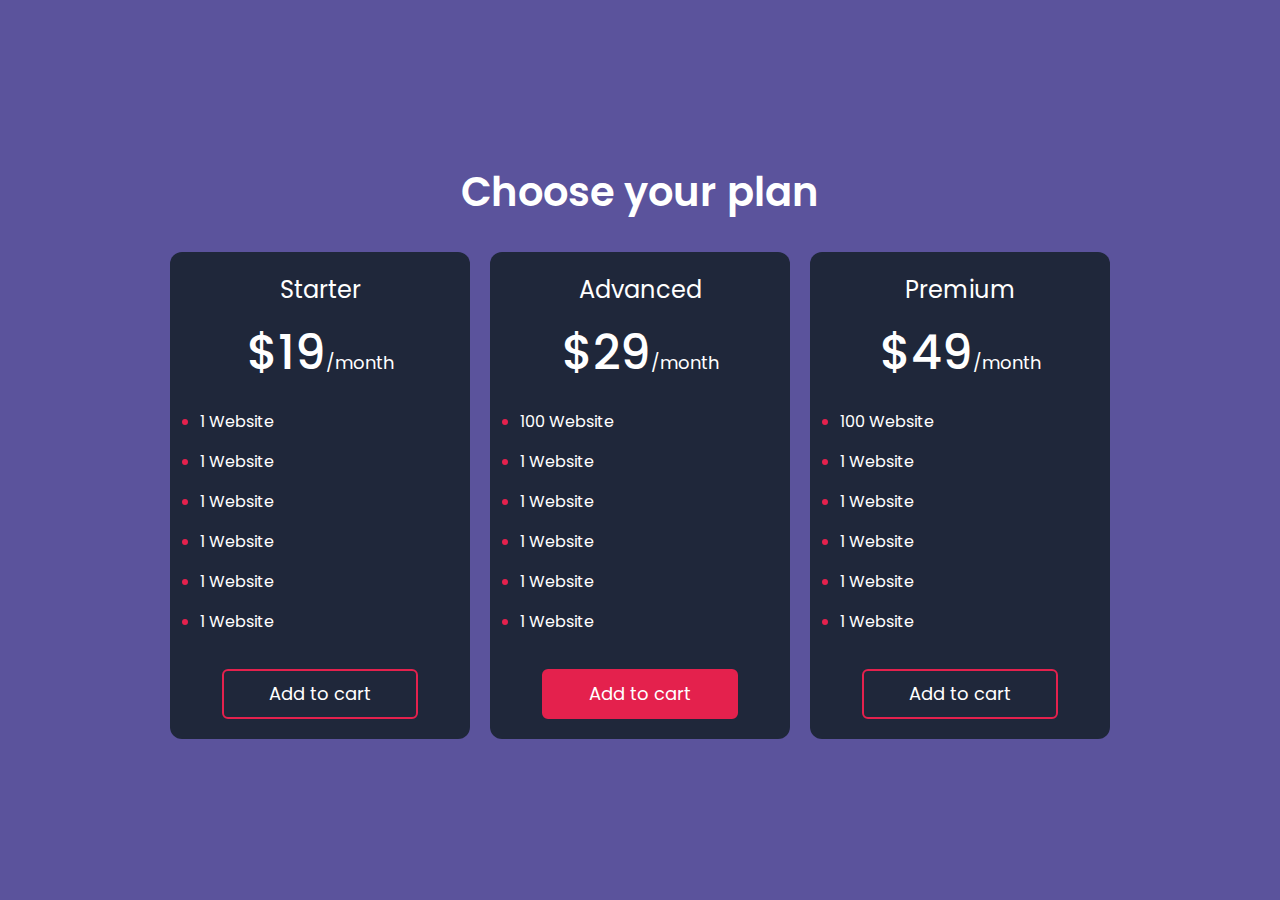
<file: 26-1-2026/Feature-plane-Project/index.html>
<!DOCTYPE html>
<html lang="en">

<head>
    <meta charset="UTF-8">
    <meta name="viewport" content="width=device-width, initial-scale=1.0">
    <title>Websites Planes</title>
    <link rel="stylesheet" href="style.css">
</head>

<body>
    <div class="plan-container">
        <h2>Choose your plan</h2>
        <div class="plans">
        <div class="basic plan">
            <h4 class="planed">Starter</h4>
            <h3>$19<span>/month</span></h3>
            <ul>
                <li>1 Website</li>
                <li>1 Website</li>
                <li>1 Website</li>
                <li>1 Website</li>
                <li>1 Website</li>
                <li>1 Website</li>
            </ul>
            <button onclick="planCheck('starter')">Add to cart</button>
        </div>
        <div class="advance plan">
            <h4 class="planed">Advanced</h4>
            <h3>$29<span>/month</span></h3>
            <ul>
                <li>100 Website</li>
                <li>1 Website</li>
                <li>1 Website</li>
                <li>1 Website</li>
                <li>1 Website</li>
                <li>1 Website</li>
            </ul>
            <button onclick="planCheck('Advance')">Add to cart</button>
        </div>
        <div class="primium plan">
            <h4 class="planed">Premium</h4>
            <h3>$49<span>/month</span></h3>
            <ul>
                <li>100 Website</li>
                <li>1 Website</li>
                <li>1 Website</li>
                <li>1 Website</li>
                <li>1 Website</li>
                <li>1 Website</li>
            </ul>
            <button onclick="planCheck('Premium')">Add to cart</button>
        </div>
        </div>
    </div>
    <script src="script.js"></script>
</body>

</html>
</file>
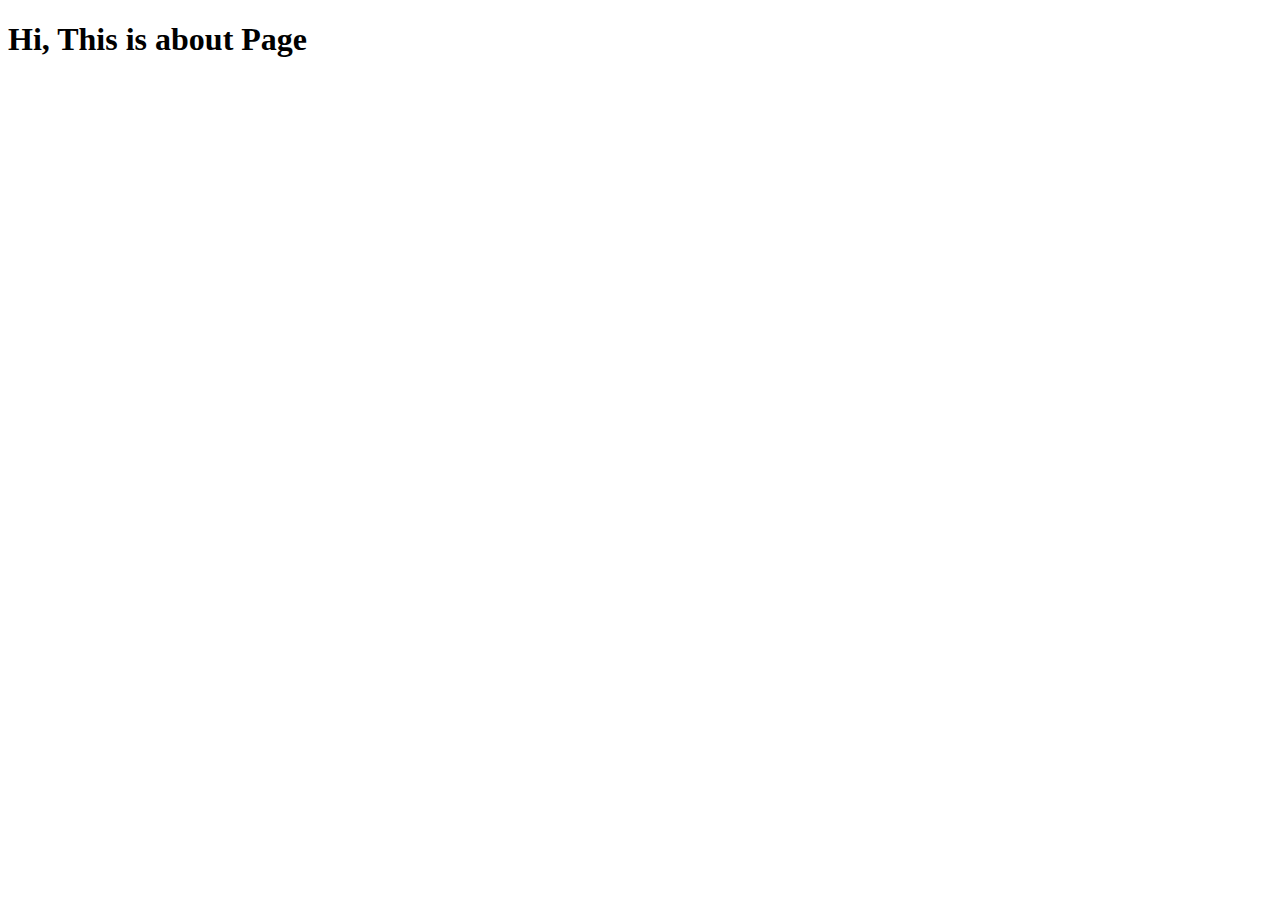
<file: 23-1-2026/about.html>
<!DOCTYPE html>
<html lang="en">
<head>
    <meta charset="UTF-8">
    <meta name="viewport" content="width=device-width, initial-scale=1.0">
    <title>Document</title>
</head>
<body>
    <h1>Hi, This is about Page</h1>
</body>
</html>
</file>
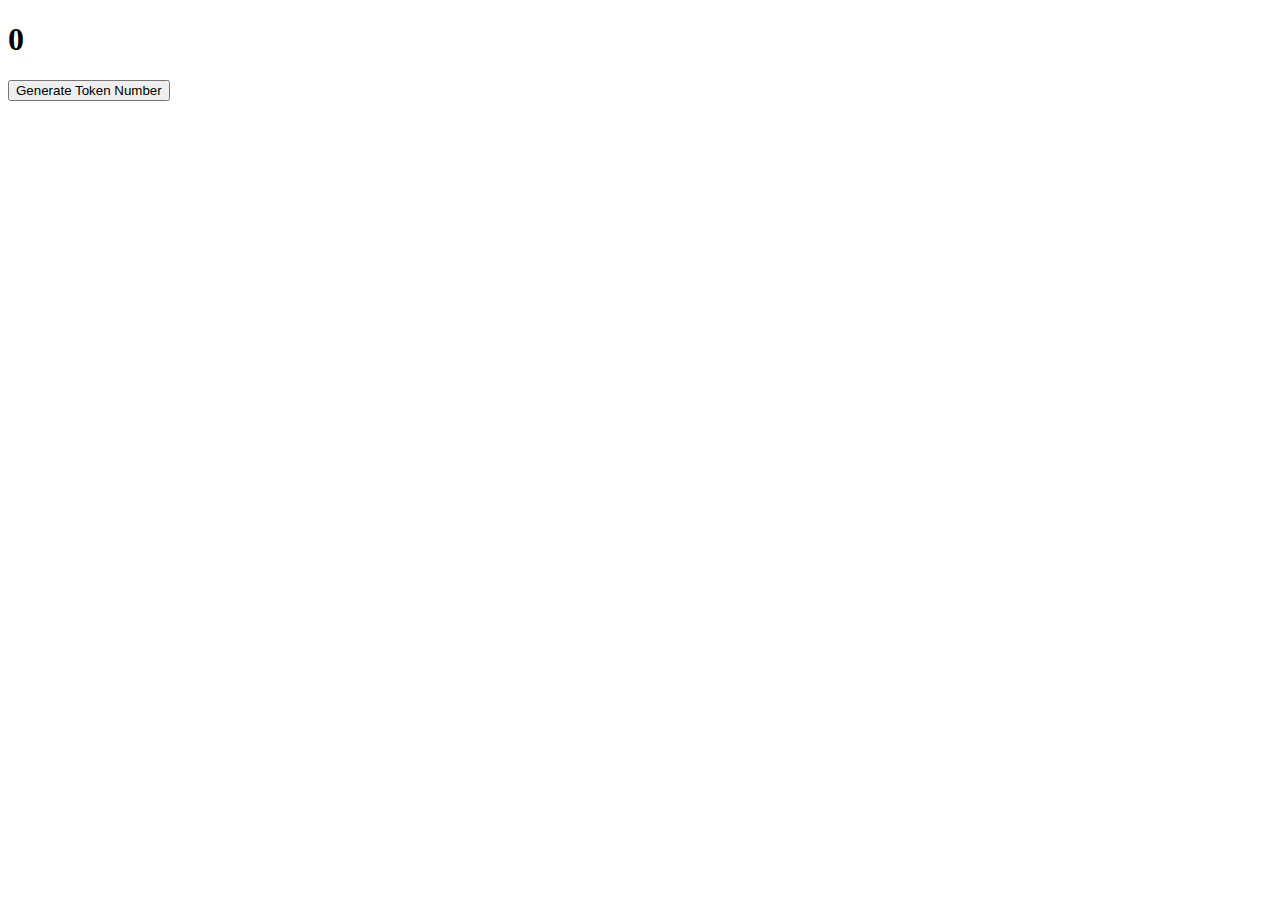
<file: 6-2-2026/project/smart-waiting-number.html>
<!DOCTYPE html>
<html lang="en">
<head>
    <meta charset="UTF-8">
    <meta name="viewport" content="width=device-width, initial-scale=1.0">
    <title>Token Generater</title>
</head>
<body>
    <h1 id="display_token">0</h1>
    <button onclick="display()">Generate Token Number</button>
    <script src="script.js"></script>
</body>
</html>
</file>
<file: 26-1-2026/Feature-plane-Project/style.css>
@import url('https://fonts.googleapis.com/css2?family=Poppins:wght@100;200;300;400;500;600;700;800;900&display=swap');

*{
    margin: 0;
    padding: 0;
    box-sizing: border-box;
    font-family: "Poppins", sans-serif;
}

body{
    background: #5b539c;
    text-align: center;
}

/* ===== Heading ===== */
h2{
    margin-bottom: 30px;
    font-size: 40px;
    font-weight: 600;
    color: #fff;
}


.plan-container{
    width: 100%;
    min-height: 100vh;
    padding: 40px 20px;
    display: flex;
    justify-content: center;
    align-items: center;
    flex-direction: column;
}

.plans{
    display: flex;
    gap: 20px;
    justify-content: center;
    flex-wrap: wrap;
}

.plan{
    width: 300px;
    min-height: 450px;
    background: #1f273a;
    border-radius: 12px;
    padding: 20px 10px;
    transition: transform 0.4s ease, box-shadow 0.4s ease;
}

.plan:hover{
    transform: translateY(-15px);
    box-shadow: 0 15px 30px rgba(0,0,0,0.4);
    cursor: pointer;
}


.plan h4{
    font-size: 24px;
    color: #fff;
    font-weight: 400;
}

.plan h3{
    font-size: 48px;
    color: #fff;
    font-weight: 500;
    margin: 10px 0;
}

.plan h3 span{
    font-size: 18px;
    font-weight: 400;
}


.plan ul{
    margin-top: 20px;
    padding-left: 20px;
}

.plan ul li{
    color: #fff;
    margin-bottom: 15px;
    text-align: left;
}


.plan ul li::marker{
    color: #e4214d;
}


.plan button{
    width: 70%;
    height: 50px;
    border: 2px solid #e4214d;
    margin-top: 20px;
    border-radius: 6px;
    background: transparent;
    color: #fff;
    font-size: 18px;
    transition: background 0.4s ease;
    cursor: pointer;
}

.advance button{
    background: #e4214d;
}

.plan button:hover{
    background: #e4214d;
}


@media (max-width: 992px){
    h2{
        font-size: 34px;
    }
}

@media (max-width: 760px){
    h2{
        font-size: 28px;
    }

    .plans{
        flex-direction: column;
        align-items: center;
    }

    .plan{
        width: 90%;
        max-width: 350px;
    }
}

@media (max-width: 480px){
    .plan h3{
        font-size: 38px;
    }

    .plan button{
        width: 85%;
    }
}
</file>
